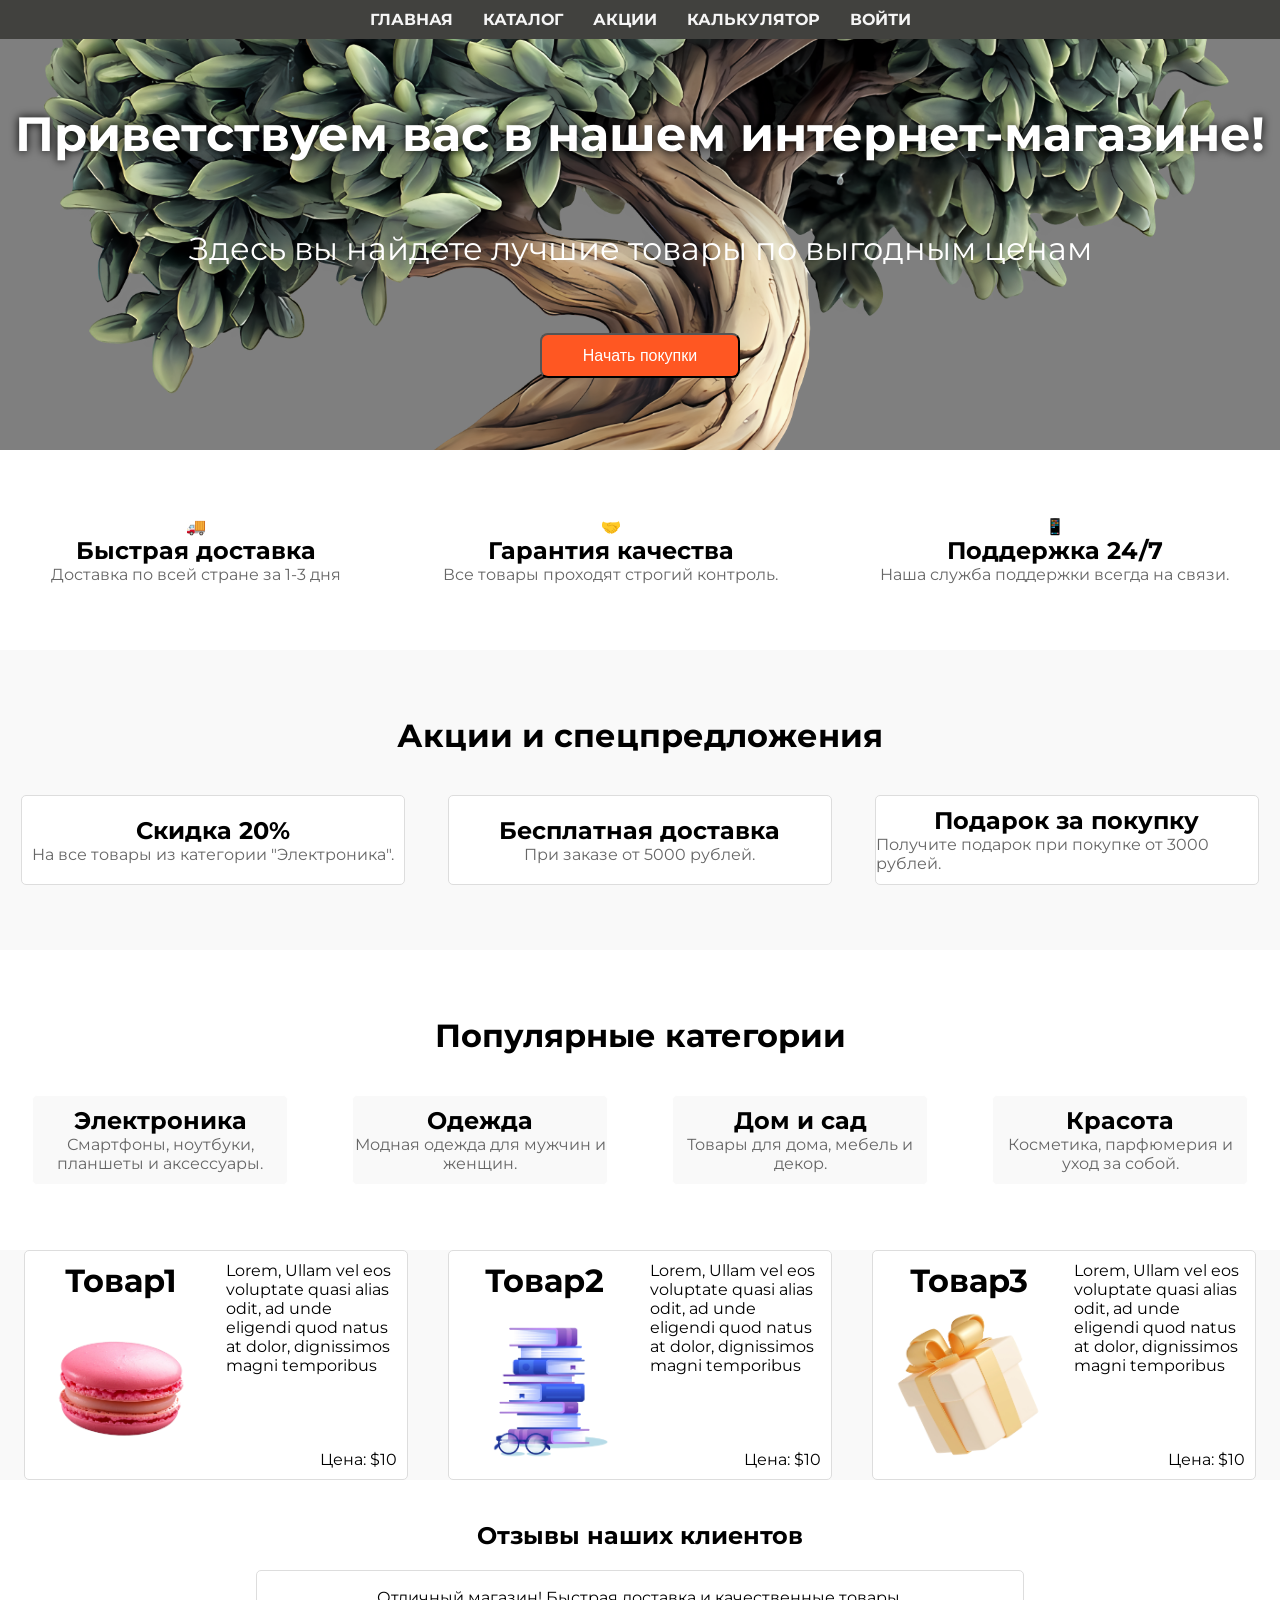
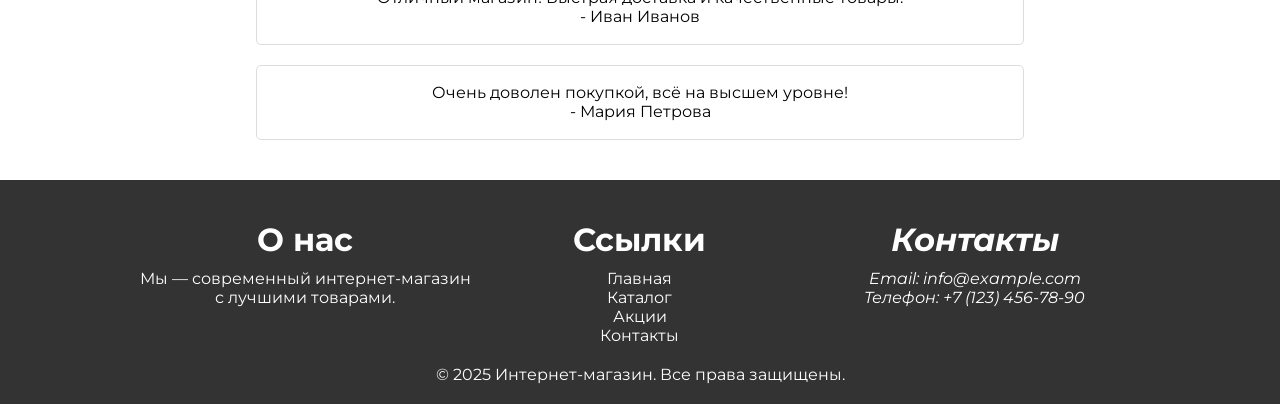
<file: src/index.html>
<!DOCTYPE html>
<html lang="en">
  <head>
    <meta charset="UTF-8" />
    <meta name="viewport" content="width=device-width, initial-scale=1.0" />
    <title>Главная страница</title>

    <link rel="stylesheet" href="./css/styles/index.css" />
  </head>
  <body>
    <header>
      <nav class="navigation">
        <a href="#">Главная</a>
        <a href="#product_main">Каталог</a>
        <a href="#stock_main">Акции</a>
        <a href="./components/function/calculator.html">Калькулятор</a>
        <a href="./components/profile/auth/login.html">Войти</a>
      </nav>
      <section class="heading">
        <h1>Приветствуем вас в нашем интернет-магазине!</h1>
        <p>Здесь вы найдете лучшие товары по выгодным ценам</p>
        <button>Начать покупки</button>
      </section>
    </header>
    <main>
      <section id="support_main" class="support">
        <article>
          <p>&#128666;</p>
          <h3>Быстрая доставка</h3>
          <p>Доставка по всей стране за 1-3 дня</p>
        </article>
        <article>
          <p>&#129309;</p>
          <h3>Гарантия качества</h3>
          <p>Все товары проходят строгий контроль.</p>
        </article>
        <article>
          <p>&#128241;</p>
          <h3>Поддержка 24/7</h3>
          <p>Наша служба поддержки всегда на связи.</p>
        </article>
      </section>
      <section id="stock_main" class="stock">
        <h2>Акции и спецпредложения</h2>
        <div class="container">
          <article>
            <h3>Скидка 20%</h3>
            <p>На все товары из категории "Электроника".</p>
          </article>
          <article>
            <h3>Бесплатная доставка</h3>
            <p>При заказе от 5000 рублей.</p>
          </article>
          <article>
            <h3>Подарок за покупку</h3>
            <p>Получите подарок при покупке от 3000 рублей.</p>
          </article>
        </div>
      </section>
      <section class="categories">
        <h2>Популярные категории</h2>
        <div class="select_categories">
          <article>
            <h3>Электроника</h3>
            <p>Смартфоны, ноутбуки, планшеты и аксессуары.</p>
          </article>
          <article>
            <h3>Одежда</h3>
            <p>Модная одежда для мужчин и женщин.</p>
          </article>
          <article>
            <h3>Дом и сад</h3>
            <p>Товары для дома, мебель и декор.</p>
          </article>
          <article>
            <h3>Красота</h3>
            <p>Косметика, парфюмерия и уход за собой.</p>
          </article>
        </div>
      </section>
      <section id="product_main" class="product">
        <article>
          <a href="./components/tovars/tovar1.html">
            <div class="product_img">
              <h3>Товар1</h3>
              <img
                class="product_1"
                src="../assets/img/Cake.webp"
                alt="товар1"
              />
            </div>
            <div class="description">
              <p>
                Lorem, Ullam vel eos voluptate quasi alias odit, ad unde
                eligendi quod natus at dolor, dignissimos magni temporibus
              </p>
              <p class="cent">Цена: $10</p>
            </div>
          </a>
        </article>
        <article>
          <a href="./components/tovars/tovar2.html">
            <div class="product_img">
              <h3>Товар2</h3>
              <img
                class="product_2"
                src="../assets/img/Book.webp"
                alt="товар2"
              />
            </div>
            <div class="description">
              <p>
                Lorem, Ullam vel eos voluptate quasi alias odit, ad unde
                eligendi quod natus at dolor, dignissimos magni temporibus
              </p>
              <p class="cent">Цена: $10</p>
            </div>
          </a>
        </article>
        <article>
          <a href="./components/tovars/tovar3.html">
            <div class="product_img">
              <h3>Товар3</h3>
              <img
                class="product_3"
                src="../assets/img/Present.webp"
                alt="товар3"
              />
            </div>
            <div class="description">
              <p>
                Lorem, Ullam vel eos voluptate quasi alias odit, ad unde
                eligendi quod natus at dolor, dignissimos magni temporibus
              </p>
              <p class="cent">Цена: $10</p>
            </div>
          </a>
        </article>
      </section>
      <section id="reviews_main" class="reviews">
        <h2>Отзывы наших клиентов</h2>
        <article>
          <p>Отличный магазин! Быстрая доставка и качественные товары.</p>
          <p>- Иван Иванов</p>
        </article>
        <article>
          <p>Очень доволен покупкой, всё на высшем уровне!</p>
          <p>- Мария Петрова</p>
        </article>
      </section>
    </main>
    <footer>
      <div id="information_main" class="information">
        <article>
          <h3>О нас</h3>
          <p>Мы — современный интернет-магазин с лучшими товарами.</p>
        </article>
        <nav>
          <h3>Ссылки</h3>
          <a href="#">Главная</a>
          <a href="#product_main">Каталог</a>
          <a href="#stock_main">Акции</a>
          <a href="#information_main">Контакты</a>
        </nav>
        <address>
          <h3>Контакты</h3>
          <p>Email: info@example.com</p>
          <p>Телефон: +7 (123) 456-78-90</p>
        </address>
      </div>
      <p>© 2025 Интернет-магазин. Все права защищены.</p>
    </footer>
  </body>
</html>
</file>
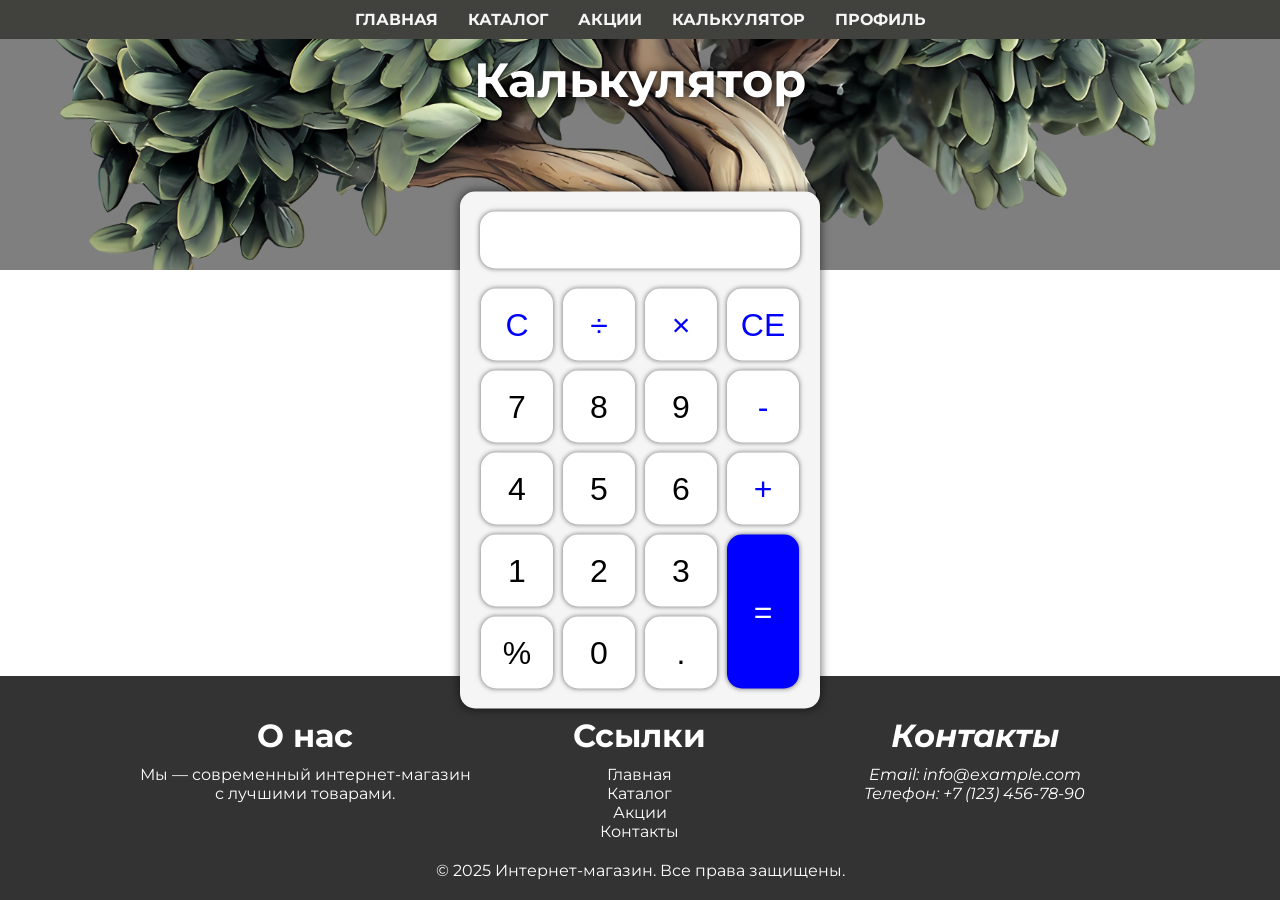
<file: src/components/function/calculator.html>
<html lang="ru">
<head>
  <meta charset="UTF-8">
  <meta name="viewport" content="width=device-width, initial-scale=1.0">
  <link rel="stylesheet" href="../../css/styles/calc.css">
  <script src="../../js/app/appCalculator.js" defer></script>
  <title>Калькулятор</title>
</head>
<body>
  <header>
    <nav class="navigation">
      <a href="../../index.html">Главная</a>
      <a href="">Каталог</a>
      <a href="">Акции</a>
      <a href="./calculator.html">Калькулятор</a>
      <a href="../profile/profile.html">Профиль</a>
    </nav>
    <section class="heading">
      <h1>Калькулятор</h1>
    </section>
  </header>
  <main class="calculator">
    <input type="text" class="display" id="display" disabled />
    <div class="buttons">
      <div class="grid-col-1">
        <button class="clear" id="clear">C</button>
        <button data-num="7">7</button>
        <button data-num="4">4</button>
        <button data-num="1">1</button>
        <button class="percent" id="percent">%</button>
      </div>
      <div class="grid-col-2">
        <button class="operation" data-op="/">÷</button>
        <button data-num="8">8</button>
        <button data-num="5">5</button>
        <button data-num="2">2</button>
        <button data-num="0">0</button>
      </div>
      <div class="grid-col-3">
        <button class="operation" data-op="*">×</button>
        <button data-num="9">9</button>
        <button data-num="6">6</button>
        <button data-num="3">3</button>
        <button data-num=".">.</button>
      </div>
      <div class="grid-col-4">
        <button class="clear" id="clear-element">CE</button>
        <button class="operation" data-op="-">-</button>
        <button class="operation" data-op="+">+</button>
        <button class="equal" id="equals">=</button>
      </div>
    </div>
  </main>
  <footer>
      <div id="information_main" class="information">
        <article>
          <h3>О нас</h3>
          <p>Мы — современный интернет-магазин с лучшими товарами.</p>
        </article>
        <nav>
          <h3>Ссылки</h3>
          <a href="#">Главная</a>
          <a href="#product_main">Каталог</a>
          <a href="#stock_main">Акции</a>
          <a href="#information_main">Контакты</a>
        </nav>
        <address>
          <h3>Контакты</h3>
          <p>Email: info@example.com</p>
          <p>Телефон: +7 (123) 456-78-90</p>
        </address>
      </div>
      <p>© 2025 Интернет-магазин. Все права защищены.</p>
    </footer>
</body>
</html>
</file>
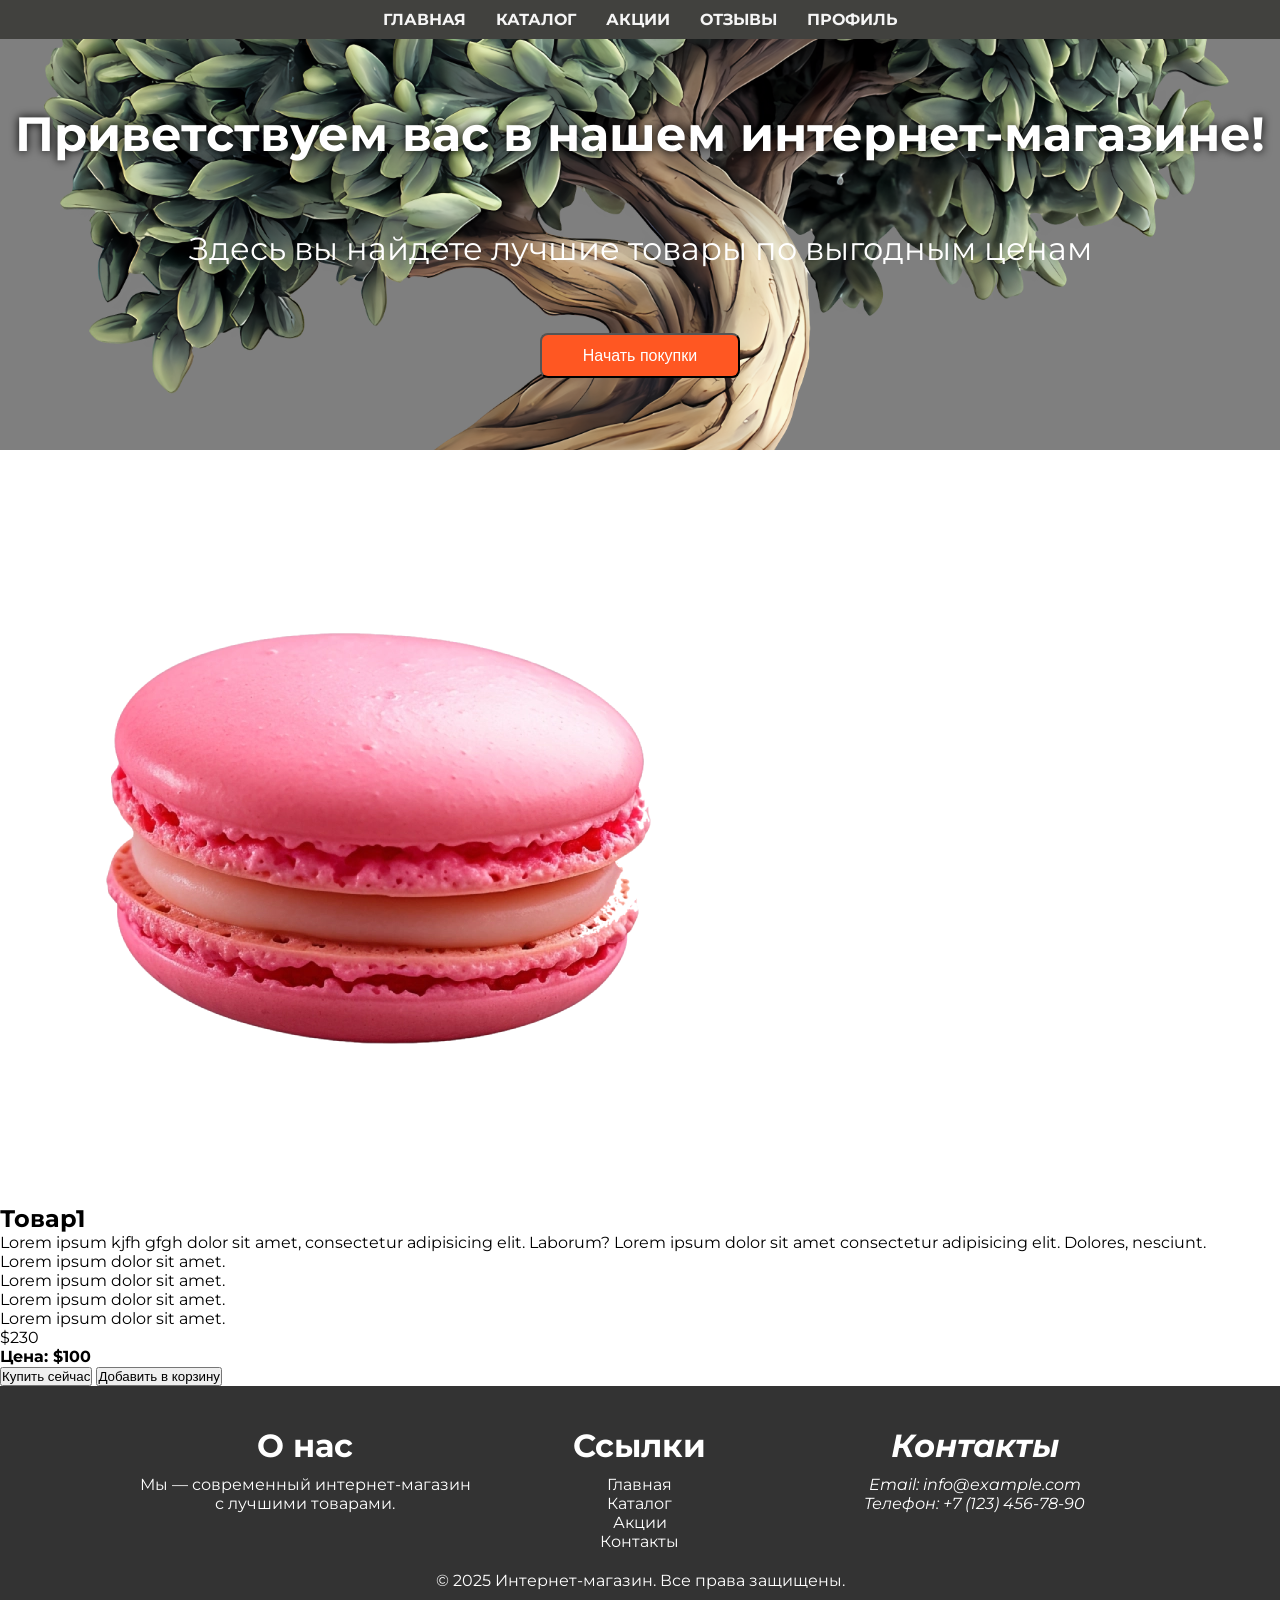
<file: src/components/tovars/tovar1.html>
<!DOCTYPE html>
<html lang="en">
  <head>
    <meta charset="UTF-8" />
    <meta name="viewport" content="width=device-width, initial-scale=1.0" />
    <title>Товар 1</title>
    <link rel="stylesheet" href="../../css/styles/tovar.css"/>
  </head>
  <body>
    <header>
      <!-- Нвигация -->
      <nav class="navigation">
        <a href="/src/index.html">Главная</a>
        <a href="/src/index.html#product_main">Каталог</a>
        <a href="/src/index.html#stock_main">Акции</a>
        <a href="/src/index.html#reviews_main">Отзывы</a>
        <a href="../profile/profile.html">Профиль</a>
      </nav>
      <section class="heading">
        <h1>Приветствуем вас в нашем интернет-магазине!</h1>
        <p>Здесь вы найдете лучшие товары по выгодным ценам</p>
        <button>Начать покупки</button>
      </section>
    </header>
    <main>
      <div class="info_tovar">
        <section>
          <img src="/assets/img/Cake.webp" alt="товар1" />
        </section>
        <section class="description">
          <h2>Товар1</h2>
          <p>
            Lorem ipsum kjfh gfgh dolor sit amet, consectetur adipisicing elit.
            Laborum? Lorem ipsum dolor sit amet consectetur adipisicing elit.
            Dolores, nesciunt.
          </p>
          <ul>
            <li>Lorem ipsum dolor sit amet.</li>
            <li>Lorem ipsum dolor sit amet.</li>
            <li>Lorem ipsum dolor sit amet.</li>
            <li>Lorem ipsum dolor sit amet.</li>
          </ul>
        </section>
        <section class="info_tovar_cent">
          <div>
            <p class="pre_cent">
              $230
            </p>
            <p class="cent">
              <strong>Цена: $100</strong>
            </p>
          </div>
          <div class="cent_button">
            <button>Купить сейчас</button>
            <button>Добавить в корзину</button>
          </div>
        </section>
      </div>
    </main>
    <footer>
      <div class="information">
        <article>
          <h3>О нас</h3>
          <p>Мы — современный интернет-магазин с лучшими товарами.</p>
        </article>
        <nav>
          <h3>Ссылки</h3>
          <a href="/src/index.html">Главная</a>
          <a href="/src/index.html#product_main">Каталог</a>
          <a href="/src/index.html#stock_main">Акции</a>
          <a href="/src/index.html#information_main">Контакты</a>
        </nav>
        <address>
          <h3>Контакты</h3>
          <p>Email: info@example.com</p>
          <p>Телефон: +7 (123) 456-78-90</p>
        </address>
      </div>
      <p>© 2025 Интернет-магазин. Все права защищены.</p>
    </footer>
  </body>
</html>
</file>
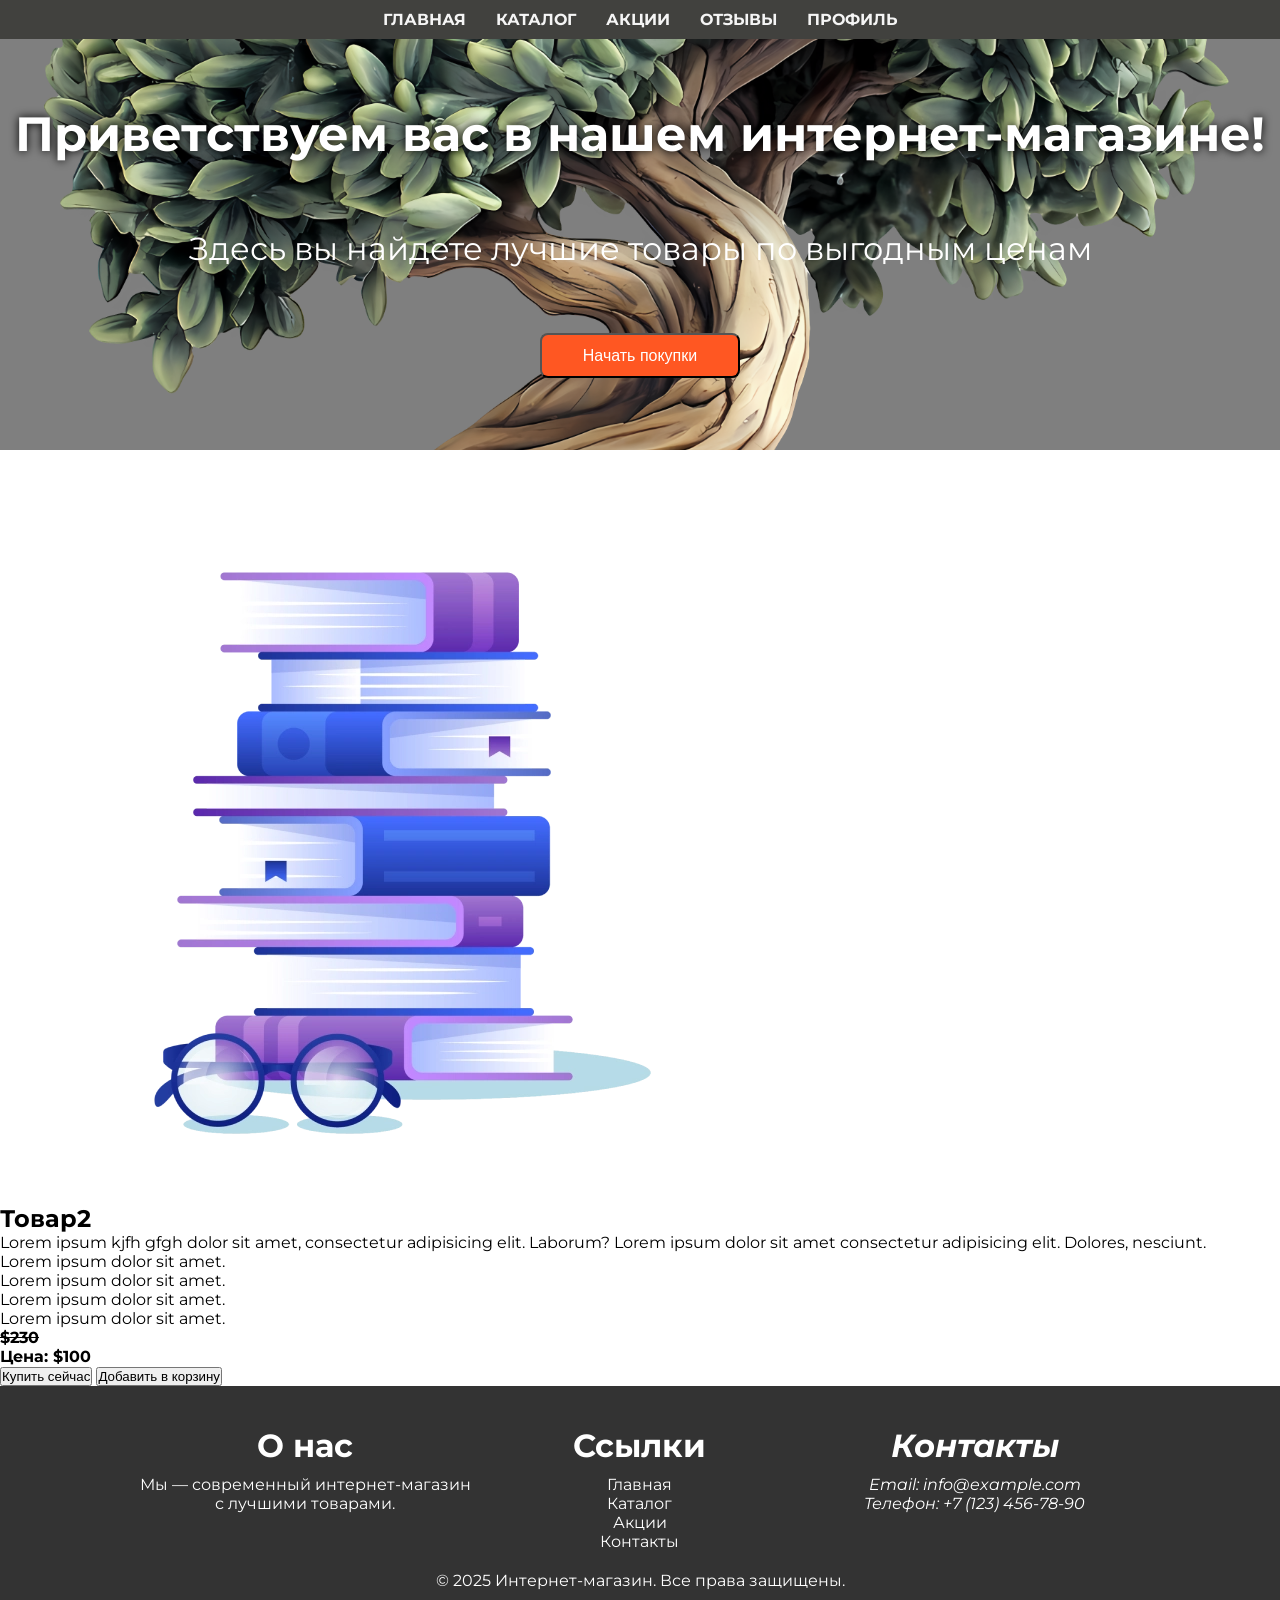
<file: src/components/tovars/tovar2.html>
<!DOCTYPE html>
<html lang="en">
  <head>
    <meta charset="UTF-8" />
    <meta name="viewport" content="width=device-width, initial-scale=1.0" />
    <title>Товар 2</title>
    <link rel="stylesheet" href="../../css/styles/tovar.css" />
  </head>
  <body>
    <header>
      <!-- Нвигация -->
      <nav class="navigation">
        <a href="/src/index.html">Главная</a>
        <a href="/src/index.html#product_main">Каталог</a>
        <a href="/src/index.html#stock_main">Акции</a>
        <a href="/src/index.html#reviews_main">Отзывы</a>
        <a href="../profile/profile.html">Профиль</a>
      </nav>
      <section class="heading">
        <h1>Приветствуем вас в нашем интернет-магазине!</h1>
        <p>Здесь вы найдете лучшие товары по выгодным ценам</p>
        <button>Начать покупки</button>
      </section>
    </header>
    <main>
      <div class="info_tovar">
        <section>
          <img src="/assets/img/Book.webp" alt="товар1" />
        </section>
        <section class="description">
          <h2>Товар2</h2>
          <p>
            Lorem ipsum kjfh gfgh dolor sit amet, consectetur adipisicing elit.
            Laborum? Lorem ipsum dolor sit amet consectetur adipisicing elit.
            Dolores, nesciunt.
          </p>
          <ul>
            <li>Lorem ipsum dolor sit amet.</li>
            <li>Lorem ipsum dolor sit amet.</li>
            <li>Lorem ipsum dolor sit amet.</li>
            <li>Lorem ipsum dolor sit amet.</li>
          </ul>
        </section>
        <section class="info_tovar_cent">
          <div>
            <p style="text-decoration: line-through">
              <strong>$230</strong>
            </p>
            <p class="cent">
              <strong>Цена: $100</strong>
            </p>
          </div>
          <div class="cent_button">
            <button>Купить сейчас</button>
            <button>Добавить в корзину</button>
          </div>
        </section>
      </div>
    </main>
    <footer>
      <div class="information">
        <article>
          <h3>О нас</h3>
          <p>Мы — современный интернет-магазин с лучшими товарами.</p>
        </article>
        <nav>
          <h3>Ссылки</h3>
          <a href="/src/index.html">Главная</a>
          <a href="/src/index.html#product_main">Каталог</a>
          <a href="/src/index.html#stock_main">Акции</a>
          <a href="/src/index.html#information_main">Контакты</a>
        </nav>
        <address>
          <h3>Контакты</h3>
          <p>Email: info@example.com</p>
          <p>Телефон: +7 (123) 456-78-90</p>
        </address>
      </div>
      <p>© 2025 Интернет-магазин. Все права защищены.</p>
    </footer>
  </body>
</html>
</file>
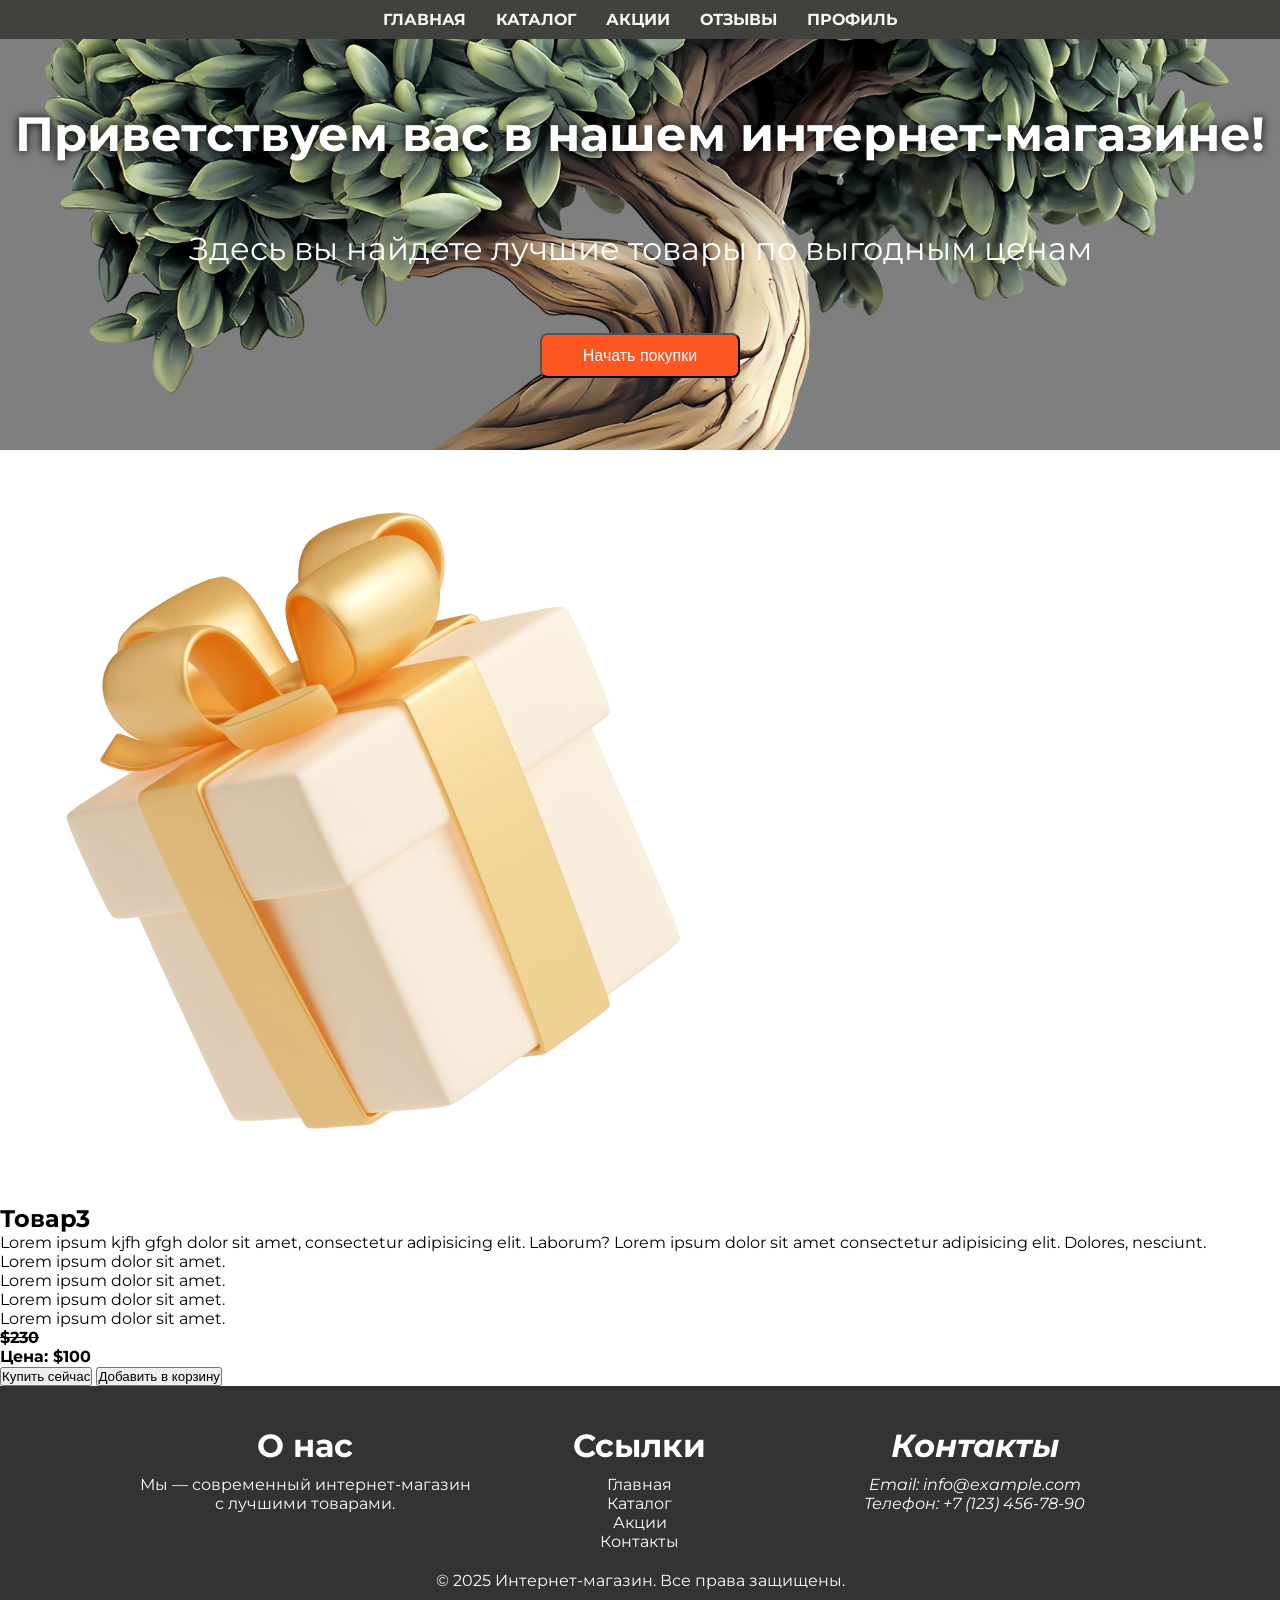
<file: src/components/tovars/tovar3.html>
<!DOCTYPE html>
<html lang="en">
  <head>
    <meta charset="UTF-8" />
    <meta name="viewport" content="width=device-width, initial-scale=1.0" />
    <title>Товар 3</title>
    <link rel="stylesheet" href="../../css/styles/tovar.css" />
  </head>
  <body>
    <header>
      <!-- Нвигация -->
      <nav class="navigation">
        <a href="/src/index.html">Главная</a>
        <a href="/src/index.html#product_main">Каталог</a>
        <a href="/src/index.html#stock_main">Акции</a>
        <a href="/src/index.html#reviews_main">Отзывы</a>
        <a href="../profile/profile.html">Профиль</a>
      </nav>
      <section class="heading">
        <h1>Приветствуем вас в нашем интернет-магазине!</h1>
        <p>Здесь вы найдете лучшие товары по выгодным ценам</p>
        <button>Начать покупки</button>
      </section>
    </header>
    <main>
      <div class="info_tovar">
        <section>
          <img src="/assets/img/Present.webp" alt="товар1" />
        </section>
        <section class="description">
          <h2>Товар3</h2>
          <p>
            Lorem ipsum kjfh gfgh dolor sit amet, consectetur adipisicing elit.
            Laborum? Lorem ipsum dolor sit amet consectetur adipisicing elit.
            Dolores, nesciunt.
          </p>
          <ul>
            <li>Lorem ipsum dolor sit amet.</li>
            <li>Lorem ipsum dolor sit amet.</li>
            <li>Lorem ipsum dolor sit amet.</li>
            <li>Lorem ipsum dolor sit amet.</li>
          </ul>
        </section>
        <section class="info_tovar_cent">
          <div>
            <p style="text-decoration: line-through">
              <strong>$230</strong>
            </p>
            <p class="cent">
              <strong>Цена: $100</strong>
            </p>
          </div>
          <div class="cent_button">
            <button>Купить сейчас</button>
            <button>Добавить в корзину</button>
          </div>
        </section>
      </div>
    </main>
    <footer>
      <div class="information">
        <article>
          <h3>О нас</h3>
          <p>Мы — современный интернет-магазин с лучшими товарами.</p>
        </article>
        <nav>
          <h3>Ссылки</h3>
          <a href="/src/index.html">Главная</a>
          <a href="/src/index.html#product_main">Каталог</a>
          <a href="/src/index.html#stock_main">Акции</a>
          <a href="/src/index.html#information_main">Контакты</a>
        </nav>
        <address>
          <h3>Контакты</h3>
          <p>Email: info@example.com</p>
          <p>Телефон: +7 (123) 456-78-90</p>
        </address>
      </div>
      <p>© 2025 Интернет-магазин. Все права защищены.</p>
    </footer>
  </body>
</html>
</file>
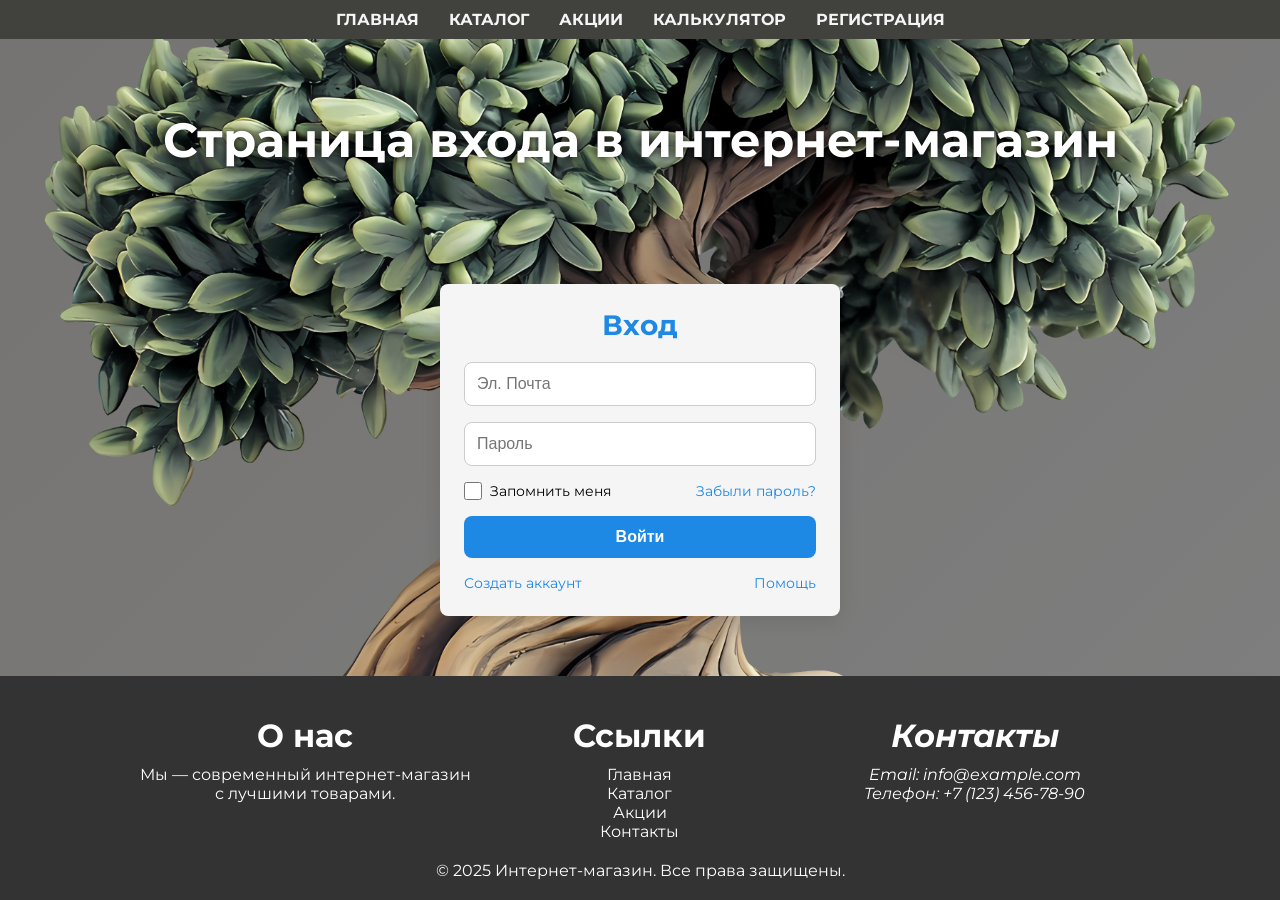
<file: src/components/profile/auth/login.html>
<!DOCTYPE html>
<html lang="en">
<head>
  <meta charset="UTF-8">
  <meta name="viewport" content="width=device-width, initial-scale=1.0">
  <title>Вход</title>
  <link rel="stylesheet" href="../../../css/styles/sign.css">
  <script src="../../../js/management/toIndex.js" defer></script>
  <script src="../../../js/management/fgtPassword.js" defer></script>
  <script src="../../../js/management/helpLogin.js" defer></script>
</head>
<body>
  <header>
    <nav class="navigation">
      <a href="../../../index.html">Главная</a>
      <a href="">Каталог</a>
      <a href="">Акции</a>
      <a href="../../function/calculator.html">Калькулятор</a>
      <a href="./register.html">Регистрация</a>
    </nav>
    <section class="heading">
      <h1>Страница входа в интернет-магазин</h1>
    </section>
  </header>
  <main class="login-container">
    <h1>Вход</h1>
    <form id="login-form">
      <input type="email" name="email" placeholder="Эл. Почта" required>
      <input type="password" name="password" placeholder="Пароль" required>
      <div class="actions">
        <label><input type="checkbox" name="remember"> Запомнить меня</label>
        <a id="fgt-open-btn">Забыли пароль?</a>
      </div>
      <button type="submit">Войти</button>
    </form>
    <div class="links">
      <a href="./register.html">Создать аккаунт</a>
      <a id="help-open-btn">Помощь</a>
    </div>
  </main>
  <footer>
    <div class="information">
      <article>
        <h3>О нас</h3>
        <p>Мы — современный интернет-магазин с лучшими товарами.</p>
      </article>
      <nav>
        <h3>Ссылки</h3>
        <a href="../../../index.html">Главная</a>
        <a href="../../../index.html#product_main">Каталог</a>
        <a href="../../../index.html#stock_main">Акции</a>
        <a href="../../../index.html#information_main">Контакты</a>
      </nav>
      <address>
        <h3>Контакты</h3>
        <p>Email: info@example.com</p>
        <p>Телефон: +7 (123) 456-78-90</p>
      </address>
    </div>
    <p>© 2025 Интернет-магазин. Все права защищены.</p>
  </footer>
  <div class="overview" id="overview"></div>
  <aside class="dialog-window" id="canvas-fogot">
    <button id="fgt-close-btn">×</button>
    <h1>Восстановление пароля</h1>
    <form id="fogot-password">
      <input type="email" name="email-fgt" id="email-fgt" placeholder="Эл. Почта" required>
      <input type="text" name="code-verify" id="code-verify" placeholder="Код из письма" maxlength="6" style="display: none;">
      <button type="submit" data-name="fgt-pass"></button>
    </form>
  </aside>
  <aside class="modal-window" id="canvas-help">
    <button id="help-close-btn">×</button>
    <h1>Помощь</h1>
    <div class="help-content">
      <p><b>Как войти:</b></p>
      <ol>
        <li>Откройте страницу <b>Вход</b> в нашем интернет-магазине.</li>
        <li>В поле <b>Эл. Почта</b> введите адрес электронной почты, который вы использовали при регистрации.</li>
        <li>В поле <b>Пароль</b> введите свой пароль. Если вы ранее нажимали «Запомнить меня», эти поля могут быть заполнены автоматически.</li>
        <li>При необходимости установите флажок <b>Запомнить меня</b>, чтобы не вводить данные при следующих посещениях.</li>
        <li>Нажмите кнопку <b>Войти</b>. Если данные введены верно, вы будете перенаправлены в личный кабинет.</li>
      </ol>
      <p><b>Как зарегистрироваться:</b></p>
      <ol>
        <li>Нажмите ссылку <b>Создать аккаунт</b> внизу формы входа.</li>
        <li>Заполните все обязательные поля формы регистрации: <b>Имя</b>, <b>Эл. Почта</b>, <b>Пароль</b> и другие ваши данные.</li>
        <li>Прочтите и подтвердите согласие с условиями использования и политикой конфиденциальности, если это требуется.</li>
        <li>Нажмите кнопку <b>Зарегистрироваться</b>. Мы вышлем вам подтверждающее письмо.</li>
        <li>Перейдите по ссылке в письме для активации аккаунта и завершения регистрации.</li>
      </ol>
      <p><b>Как восстановить пароль:</b></p>
      <ol>
        <li>Нажмите кнопку <b>Забыли пароль?</b> рядом с формой входа.</li>
        <li>В появившемся окне введите свою <b>Эл. Почту</b> и нажмите <b>Отправить</b>.</li>
        <li>Проверьте почту: вы получите письмо с кодом восстановления из 6 цифр.</li>
        <li>В поле <b>Код из письма</b> введите полученный код. Нажмите <b>Сбросить пароль</b>, когда код введён полностью.</li>
        <li>После успешного сброса вы будете перенаправлены на страницу установки нового пароля.</li>
      </ol>
    </div>
  </aside>
</body>
</html>
</file>
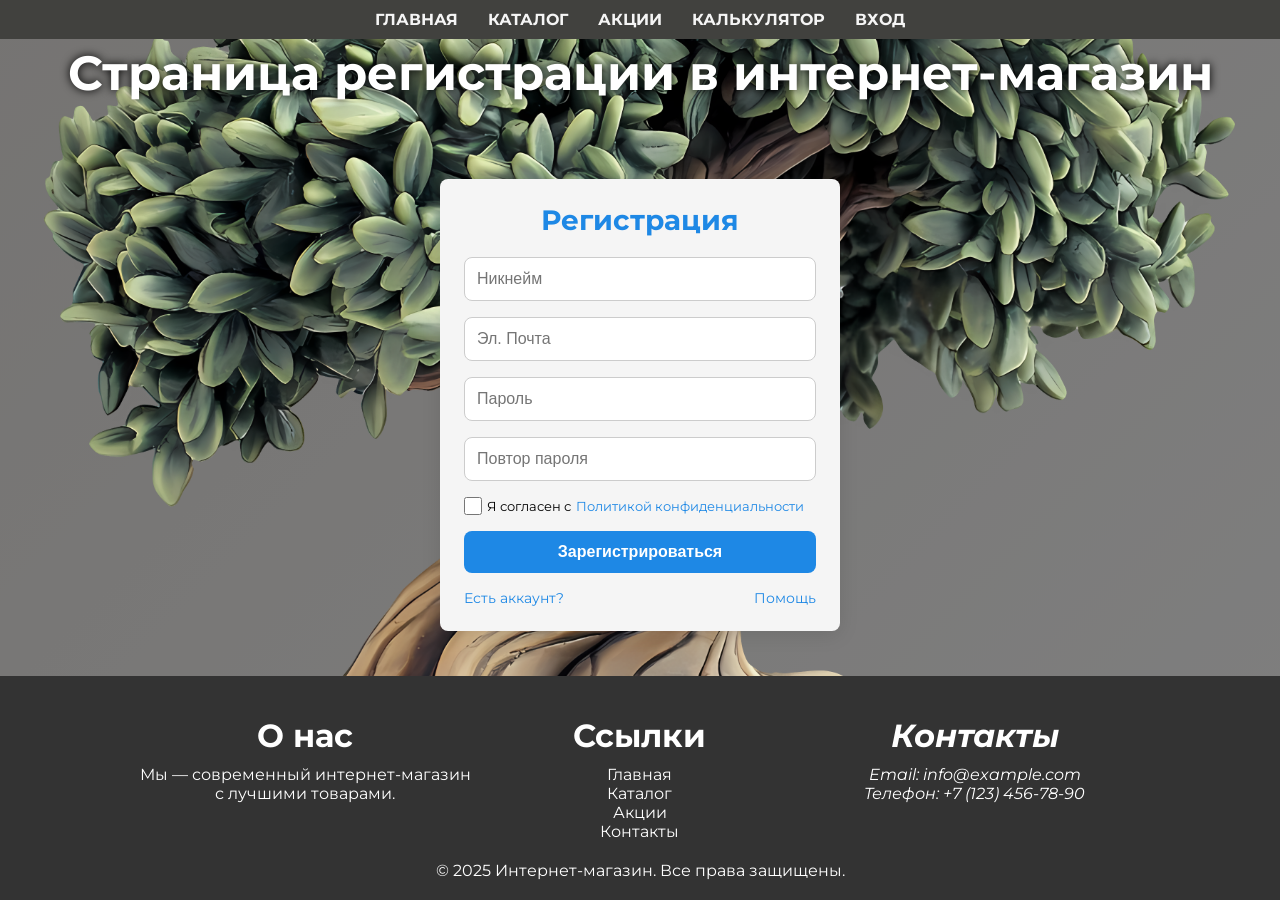
<file: src/components/profile/auth/register.html>
<!DOCTYPE html>
<html lang="en">
<head>
  <meta charset="UTF-8">
  <meta name="viewport" content="width=device-width, initial-scale=1.0">
  <title>Регистрация</title>
  <link rel="stylesheet" href="../../../css/styles/sign.css">
  <script src="../../../js/management/toIndex.js" defer></script>
  <script src="../../../js/management/helpLogin.js" defer></script>
  <script src="../../../js/management/privacyPolicy.js" defer></script>
</head>
<body id="register">
  <header>
    <nav class="navigation">
      <a href="../../../index.html">Главная</a>
      <a href="">Каталог</a>
      <a href="">Акции</a>
      <a href="../../function/calculator.html">Калькулятор</a>
      <a href="./login.html">Вход</a>
    </nav>
    <section class="heading">
      <h1>Страница регистрации в интернет-магазин</h1>
    </section>
  </header>
  <main class="login-container">
    <h1>Регистрация</h1>
    <form id="login-form">
      <input type="text" name="nickname" placeholder="Никнейм" required>
      <input type="email" name="email" placeholder="Эл. Почта" required>
      <input type="password" name="password" placeholder="Пароль" required>
      <input type="password" name="repeat-password" placeholder="Повтор пароля" required>
      <div class="actions">
        <label><input type="checkbox" name="remember" required> Я согласен с <a id="privacy_policy-open-btn">Политикой конфиденциальности</a></label>
      </div>
      <button type="submit">Зарегистрироваться</button>
    </form>
    <div class="links">
      <a href="./login.html">Есть аккаунт?</a>
      <a id="help-open-btn">Помощь</a>
    </div>
  </main>
  <footer>
    <div class="information">
      <article>
        <h3>О нас</h3>
        <p>Мы — современный интернет-магазин с лучшими товарами.</p>
      </article>
      <nav>
        <h3>Ссылки</h3>
        <a href="../../../index.html">Главная</a>
        <a href="../../../index.html#product_main">Каталог</a>
        <a href="../../../index.html#stock_main">Акции</a>
        <a href="../../../index.html#information_main">Контакты</a>
      </nav>
      <address>
        <h3>Контакты</h3>
        <p>Email: info@example.com</p>
        <p>Телефон: +7 (123) 456-78-90</p>
      </address>
    </div>
    <p>© 2025 Интернет-магазин. Все права защищены.</p>
  </footer>
  <div class="overview" id="overview"></div>
  <aside class="modal-window" id="canvas-help">
    <button id="help-close-btn">×</button>
    <h1>Помощь</h1>
    <div class="help-content">
      <p><b>Как войти:</b></p>
      <ol>
        <li>Откройте страницу <b>Вход</b> в нашем интернет-магазине.</li>
        <li>В поле <b>Эл. Почта</b> введите адрес электронной почты, который вы использовали при регистрации.</li>
        <li>В поле <b>Пароль</b> введите свой пароль. Если вы ранее нажимали «Запомнить меня», эти поля могут быть заполнены автоматически.</li>
        <li>При необходимости установите флажок <b>Запомнить меня</b>, чтобы не вводить данные при следующих посещениях.</li>
        <li>Нажмите кнопку <b>Войти</b>. Если данные введены верно, вы будете перенаправлены в личный кабинет.</li>
      </ol>
      <p><b>Как зарегистрироваться:</b></p>
      <ol>
        <li>Нажмите ссылку <b>Создать аккаунт</b> внизу формы входа.</li>
        <li>Заполните все обязательные поля формы регистрации: <b>Имя</b>, <b>Эл. Почта</b>, <b>Пароль</b> и другие ваши данные.</li>
        <li>Прочтите и подтвердите согласие с условиями использования и политикой конфиденциальности, если это требуется.</li>
        <li>Нажмите кнопку <b>Зарегистрироваться</b>. Мы вышлем вам подтверждающее письмо.</li>
        <li>Перейдите по ссылке в письме для активации аккаунта и завершения регистрации.</li>
      </ol>
      <p><b>Как восстановить пароль:</b></p>
      <ol>
        <li>Нажмите кнопку <b>Забыли пароль?</b> рядом с формой входа.</li>
        <li>В появившемся окне введите свою <b>Эл. Почту</b> и нажмите <b>Отправить</b>.</li>
        <li>Проверьте почту: вы получите письмо с кодом восстановления из 6 цифр.</li>
        <li>В поле <b>Код из письма</b> введите полученный код. Нажмите <b>Сбросить пароль</b>, когда код введён полностью.</li>
        <li>После успешного сброса вы будете перенаправлены на страницу установки нового пароля.</li>
      </ol>
    </div>
  </aside>
  <aside class="modal-window" id="canvas-privacy_policy">
    <button id="privacy_policy-close-btn">×</button>
    <h1>Политика конфиденциальности</h1>
    <div class="pp-content">
      <p><b>Сбор информации:</b></p>
      <ol>
        <li>Мы запрашиваем и сохраняем только необходимые данные: имя, фамилию, адрес электронной почты и номер телефона при регистрации или оформлении заказа.</li>
        <li>Также автоматически собираются технические данные: IP-адрес, тип браузера и время посещения для обеспечения безопасности и аналитики.</li>
        <li>Все данные собираются с вашего согласия и используются в соответствии с законодательством о защите персональных данных.</li>
      </ol>
      <p><b>Использование данных:</b></p>
      <ol>
        <li>Персональные данные применяются для обработки и доставки ваших заказов.</li>
        <li>Используем email и телефон для отправки уведомлений о статусе заказа, акциях и специальных предложениях (с вашего согласия).</li>
        <li>Данные о поведении на сайте (просматриваемые товары, история покупок) помогают персонализировать рекомендации.</li>
        <li>Технические данные используются для выявления и предотвращения мошенничества и повышения надежности сервиса.</li>
      </ol>
      <p><b>Защита информации:</b></p>
      <ol>
        <li>Шифрование данных: используем протокол HTTPS для защиты информации при передаче.</li>
        <li>Хранение данных на защищённых серверах с ограниченным доступом и регулярным резервным копированием.</li>
        <li>Требование сложных паролей и возможность двухфакторной аутентификации для дополнительной безопасности аккаунта.</li>
        <li>Регулярные проверки и обновления систем безопасности для предотвращения несанкционированного доступа.</li>
      </ol>
      <p><b>Файлы cookie и технологии отслеживания:</b></p>
      <ol>
        <li>Файлы cookie используются для запоминания ваших предпочтений (язык, товары в корзине).</li>
        <li>Сторонние сервисы аналитики помогают нам анализировать поведение пользователей и улучшать производительность сайта.</li>
        <li>Вы можете управлять настройками cookie в вашем браузере и отказаться от их использования в любой момент.</li>
      </ol>
      <p><b>Права пользователя:</b></p>
      <ol>
        <li>Право на доступ: вы можете запросить копию ваших персональных данных, хранящихся у нас.</li>
        <li>Право на исправление: при необходимости вы можете внести изменения в свои данные.</li>
        <li>Право на удаление: вы можете запросить удаление вашего аккаунта и всех связанных с ним данных.</li>
        <li>Право на ограничение обработки и переносимость: при желании мы предоставим формат для переноса ваших данных к другому провайдеру.</li>
        <li>Право на отзыв согласия и подачу жалобы в надзорный орган, если вы считаете, что ваши права нарушены.</li>
      </ol>
    </div>
  </aside>
</body>
</html>
</file>
<file: src/css/styles/index.css>
@import url(../layout.css);

.support {
    width: 100%;
    height: 200px;
    display: flex;
    flex-wrap: wrap;
    justify-content: space-around;
    align-items: center;

    & article{
        display: flex;
        align-items: center;
        flex-direction: column;

        & p { color: #666; }
        & h3 { font-size: 1.5rem; }
    }
}

.stock {
    height: 300px;
    gap: 40px;
    background-color: #f9f9f9;
    display: flex;
    flex-direction: column;
    align-items: center;
    justify-content: center;
    & h2 { font-size: 2rem; }
}

.container{
    width: 100%;
    display: flex;
    justify-content: space-around;

    & article{
        justify-content: center;
        height: 10vh;
        width: 30%;
        background-color: #fff;
        border: 1px solid #ddd;
        border-radius: 5px;
        display: flex;
        flex-direction: column;
        align-items: center;

        & p {color: #666;}
        & h3 {font-size: 1.5rem;}
    }
}

.categories{
    height: 300px;
    gap: 40px;
    display: flex;
    flex-direction: column;
    align-items: center;
    justify-content: center;

    & h2 { font-size: 2rem; }
}

.select_categories{
    width: 100%;
    display: flex;
    justify-content: space-around;

    & article{
        justify-content: center;
        height: 10vh;
        width: 20%;
        background-color: #f9f9f9;
        border: 1px solid #fff;
        border-radius: 5px;
        display: flex;
        flex-direction: column;
        align-items: center;

        & p {
            color: #666;
            text-align: center;
        }

        & h3 { font-size: 1.5rem; }
    }
}

.product{
    height: 230px;
    gap: 40px;
    background-color: #f9f9f9;
    display: flex;
    align-items: center;
    justify-content: center;

    & h3 {
        text-align: center;
        font-size: 2rem;
    }

    & article{
        height: 100%;
        display: flex;
        background-color: #fff;
        border-radius: 5px;
        border: 1px solid #ddd;
        width: 30%;
    }

    & a {
        display: flex;
        text-decoration: none;
        color: black;
    }

    & a:hover { color: #ff5722; }

    & div{
        display: flex;
        flex-direction: column;
        justify-content: space-between;
        padding: 10px;
        align-content: center;
        width: 50%;
    }

    & img {
        height: 82%;
        border-radius: 5px;
        width: 100%;
    }
}
.product_img{
    height: 100%;
}

.cent{ text-align: end; }

.reviews{
    height: 300px;
    gap: 20px;
    display: flex;
    flex-direction: column;
    align-items: center;
    justify-content: center;

    & article{
        flex-direction: column;
        align-items: center;
        justify-content: center;
        background-color: #fff;
        border-radius: 5px;
        border: 1px solid #ddd;
        width: 60%;
        height: 25%;
        display: flex;

        & p { text-align: center; }
        & h2 { font-size: 2rem; }
    }
}

.information{
    display: flex;
    justify-content: space-around;

    & a:hover{
        color: #ff5722;
    }
}
</file>
<file: src/css/styles/calc.css>
@import url(../layout.css);

body {
  display: flex;
  flex-direction: column;
  justify-content: space-between;
  align-items: center;
  height: 100vh;
}

header {
  height: 30vh;

  & .heading {
    height: 30%;
  }
}

.calculator {
  box-shadow: 0px 0px 10px 1px #00000090;
  width: 360px;
  position: fixed;
  top: 50%;
  left: 50%;
  transform: translate(-50%, -50%);
  display: flex;
  flex-direction: column;
  justify-content: center;
  align-items: center;
  padding: 20px;
  background: whitesmoke;
  gap: 20px;
  border-radius: 15px;

  & input.display {
    display: flex;
    width: 100%;
    font-size: 32px;
    padding: 10px;
    font-weight: 400;
    background: white;
    box-shadow: 0px 0px 5px 0.1px #00000090;
    border: none;
    border-radius: 15px;
  }

  & .buttons {
    display: flex;
    justify-content: center;
    flex-direction: row;
    gap: 10px;
    width: 100%;

    & div {
      display: flex;
      gap: 10px;
      flex-direction: column;

      & button {
        min-width: 72px;
        min-height: 72px;
        font-size: 32px;
        padding: 10px;
        font-weight: 400;
        background: white;
        border: none;
        box-shadow: 0px 0px 5px 0.1px #00000090;
        border-radius: 15px;
        cursor: pointer;
        transition: .3s ease;

        &:hover {
          opacity: .7;
        }
      }
    }
  }
}

.clear, .operation {
  color: blue;
}

.equal {
  color: white;
  background: blue !important;
  height: 100%;
}
</file>
<file: src/css/styles/tovar.css>
@import url(../layout.css);

#tovar1 {
    margin: 0;
    padding: 0;
    height: 100vh;

  & header {
    height: 30vh;

    & .heading{
    color: white;
    height: 75%;
    display: flex;
    flex-direction: column;
    justify-content: space-evenly;
    align-items: center;

    & h1 {
        font-size: 3em;
    }

    & p {
        font-size: 2em;
    }
  }
}

  & .product-container {
    height: calc(100vh - 30vh - 225px);
    padding: 20px;
    width: 100%;
    display: flex;
    flex-direction: row;
    align-items: center;
    justify-content: space-around;
    gap: 10px;
  }
  & .product-container img {
    max-height: calc(100vh - 30vh - 225px);
    height: auto;
  }
  & .block-buy, .block-desc {
    height: 100%;
    display: flex;
    flex-direction: column;
    max-width: 30%;
  }
  & .block-desc {
    align-items: start;
    position: relative;
    ul {
      margin-left: 22px;
      position: relative;
      top: 25%;
      transform: translateY(-50%);
    }
  }
  & .block-buy {
    position: relative;
    justify-content: space-between;
  }
  & .pricing {
    position: relative;
    top: 25%;
    /* transform: translateY(-50%); */
    display: flex;
    align-items: center;
    margin-top: 10px;
    flex-direction: column;
  }
  & .price-old {
    color: gray;
    text-decoration: line-through;
    font-size: 1rem;
    margin-left: 55px;
  }
  & .price-new {
    color: red;
    font-weight: bold;
    font-size: 1.35rem;
  }
  & .buttons {
    display: flex;
    width: 100%;
    justify-content: space-between;
  }
  & .buttons button {
    padding: 10px 20px;
    margin: 0 5px;
    cursor: pointer;
    border-radius: 10px;
    background: none;

  }
}
</file>
<file: src/css/styles/sign.css>
@import url(../layout.css);

:root {
  --primary-color: #1e88e5;
  --secondary-color: #f5f5f5;
  --text-color: #333;
  --input-bg: #fff;
  --input-border: #ccc;
  --button-hover: #1565c0;
  --radius: 8px;
}
body {
  height: 100vh;
  background: linear-gradient(135deg, #ece9e6 0%, #ffffff 100%);
  display: flex;
  flex-direction: column;
  align-items: center;
  justify-content: space-between;
}

header {
  height: 100%;

  & .heading {
    height: 30%;
  }
}

.login-container {
  position: fixed;
  top: 50%;
  left: 50%;
  transform: translate(-50%, -50%);
  background-color: var(--secondary-color);
  padding: 1.5rem;
  border-radius: var(--radius);
  box-shadow: 0 4px 20px rgba(0,0,0,0.1);
  width: 100%;
  max-width: 400px;
  text-align: center;
}

.login-container h1 {
  margin-bottom: 1.25rem;
  color: var(--primary-color);
  font-size: 1.75rem;
}

.login-container form {
  display: flex;
  flex-direction: column;
  gap: 1rem;
}

.login-container input[type="email"],
.login-container input[type="password"],
.login-container input[type="text"] {
  padding: 0.75rem;
  border: 1px solid var(--input-border);
  border-radius: var(--radius);
  background-color: var(--input-bg);
  font-size: 1rem;
  color: var(--text-color);
}

.login-container .actions {
  display: flex;
  align-items: center;
  justify-content: space-between;
  font-size: 0.9rem;

  & a {
    color: var(--primary-color);
    cursor: pointer;

    &:hover {
      color: var(--button-hover);
    }
  }
}

.login-container .actions label {
  display: flex;
  align-items: center;
  gap: 0.5rem;

    & input {
      cursor: pointer;
      width: 18px;
      height: 18px;
    }
}

.login-container button {
  padding: 0.75rem;
  background-color: var(--primary-color);
  border: none;
  border-radius: var(--radius);
  color: #fff;
  font-size: 1rem;
  font-weight: 600;
  cursor: pointer;
  transition: background-color 0.3s ease;
}

.login-container button:hover {
  background-color: var(--button-hover);
}

.login-container .links {
  margin-top: 1rem;
  font-size: 0.9rem;
  display: flex;
  justify-content: space-between;

  & a {
    color: var(--primary-color);
    cursor: pointer;

    &:hover {
      color: var(--button-hover);
    }
  }
}

.login-container .links a {
  text-decoration: none;
  color: var(--primary-color);
  transition: color 0.3s;
}

.login-container .links a:hover {
  color: var(--button-hover);
}

/* Canvas style */

div.overview {
  visibility: hidden;
  opacity: 0;
  transition: .4s ease;
  position: fixed;
  inset: 0;
  background: #000000;
  z-index: 5;
}

div.overview.open {
  visibility: visible;
  opacity: .4;
}

aside.dialog-window#canvas-fogot {
  visibility: hidden;
  opacity: 0;
  transition: .5s ease;
  position: fixed;
  top: 50%;
  left: 50%;
  transform: translate(-50%, -50%);
  background-color: var(--secondary-color);
  padding: 2rem;
  border-radius: var(--radius);
  box-shadow: 0 4px 20px #0000001a;
  width: 100%;
  max-width: 400px;
  text-align: center;
  z-index: 10;

  & #fgt-close-btn {
    position: absolute;
    background: none;
    color: black;
    top: 5px;
    right: 15px;
    font-size: 42px;
  }

  & h1 {
    margin-bottom: 1.5rem;
    color: var(--primary-color);
    font-size: 1.75rem;
  }

  & form {
    display: flex;
    flex-direction: column;
    gap: 1rem;
  }

  & input {
    padding: 0.75rem;
    border: 1px solid var(--input-border);
    border-radius: var(--radius);
    background-color: var(--input-bg);
    font-size: 1rem;
    color: var(--text-color);
  }

  & button {
    padding: 0.75rem;
    background-color: var(--primary-color);
    border: none;
    border-radius: var(--radius);
    color: #fff;
    font-size: 1rem;
    font-weight: 600;
    cursor: pointer;
    transition: background-color 0.3s ease;

    &:hover {
      background-color: var(--button-hover);
    }
  }

  & button:disabled {
    opacity: .5;
    cursor: default;

    &:hover {
      background-color: var(--primary-color);
      opacity: .5;
    }
  }
}

aside.dialog-window#canvas-fogot.open {
  visibility: visible;
  opacity: 1;
}

aside.modal-window#canvas-help {
  visibility: hidden;
  opacity: 0;
  transition: .5s ease;
  position: fixed;
  top: 50%;
  left: 50%;
  display: flex;
  flex-direction: column;
  transform: translate(-50%, -50%);
  background-color: var(--secondary-color);
  padding: 2rem;
  border-radius: var(--radius);
  box-shadow: 0 4px 20px #0000001a;
  width: 100%;
  max-width: 800px;
  width: 50%;
  min-width: 300px;
  min-height: 300px;
  height: 75%;
  max-height: 800px;
  overflow-y: auto;
  text-align: center;
  z-index: 10;

  & #help-close-btn {
    position: absolute;
    border: none;
    background: none;
    color: black;
    top: 5px;
    right: 15px;
    font-size: 42px;
    cursor: pointer;
  }

  & h1 {
    margin-bottom: 1.5rem;
    color: var(--primary-color);
    font-size: 1.75rem;
  }

  & div {
    display: flex;
    flex-direction: column;
    gap: 1rem;
    text-align: left;
    overflow-y: auto;
  }
}

aside.modal-window#canvas-help.open {
  visibility: visible;
  opacity: 1;
}

aside.modal-window#canvas-privacy_policy {
  visibility: hidden;
  opacity: 0;
  transition: .5s ease;
  position: fixed;
  top: 50%;
  left: 50%;
  display: flex;
  flex-direction: column;
  transform: translate(-50%, -50%);
  background-color: var(--secondary-color);
  padding: 2rem;
  border-radius: var(--radius);
  box-shadow: 0 4px 20px #0000001a;
  width: 100%;
  max-width: 800px;
  width: 50%;
  min-width: 300px;
  min-height: 300px;
  height: 75%;
  max-height: 800px;
  text-align: center;
  z-index: 10;

  & #privacy_policy-close-btn {
    position: absolute;
    border: none;
    background: none;
    color: black;
    top: 5px;
    right: 15px;
    font-size: 42px;
    cursor: pointer;
  }

  & h1 {
    margin-bottom: 1.5rem;
    color: var(--primary-color);
    font-size: 1.75rem;
  }

  & div {
    display: flex;
    flex-direction: column;
    gap: 1rem;
    text-align: left;
    overflow: auto;
  }
}

aside.modal-window#canvas-privacy_policy.open {
  visibility: visible;
  opacity: 1;
}

#register {
  & header {
    height: 100%;

    & .heading {
      height: 10%;
    }
  }

  & .login-container {
    top: 45%;
  }

  & .login-container .actions label {
    font-size: 13px;
    text-align: left;
    flex-wrap: wrap;
    gap: 5px;
  }
}
</file>
